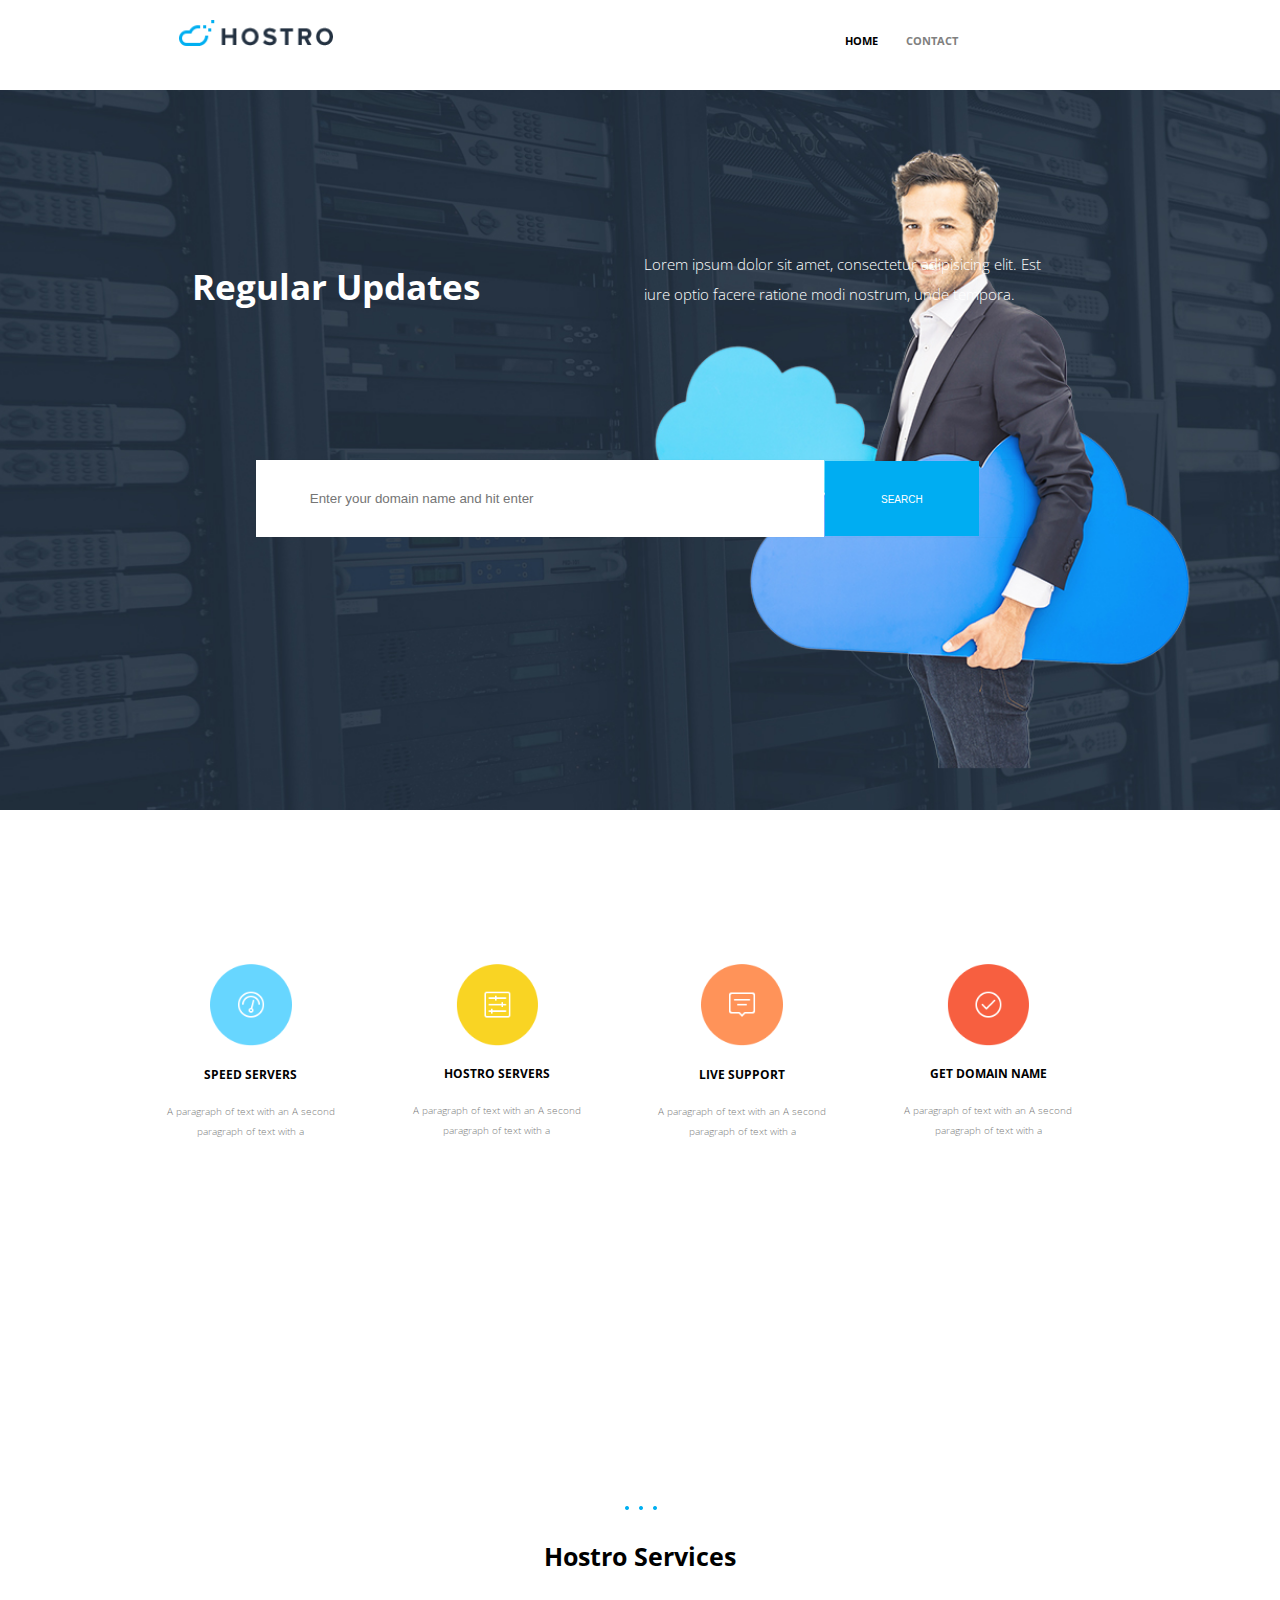
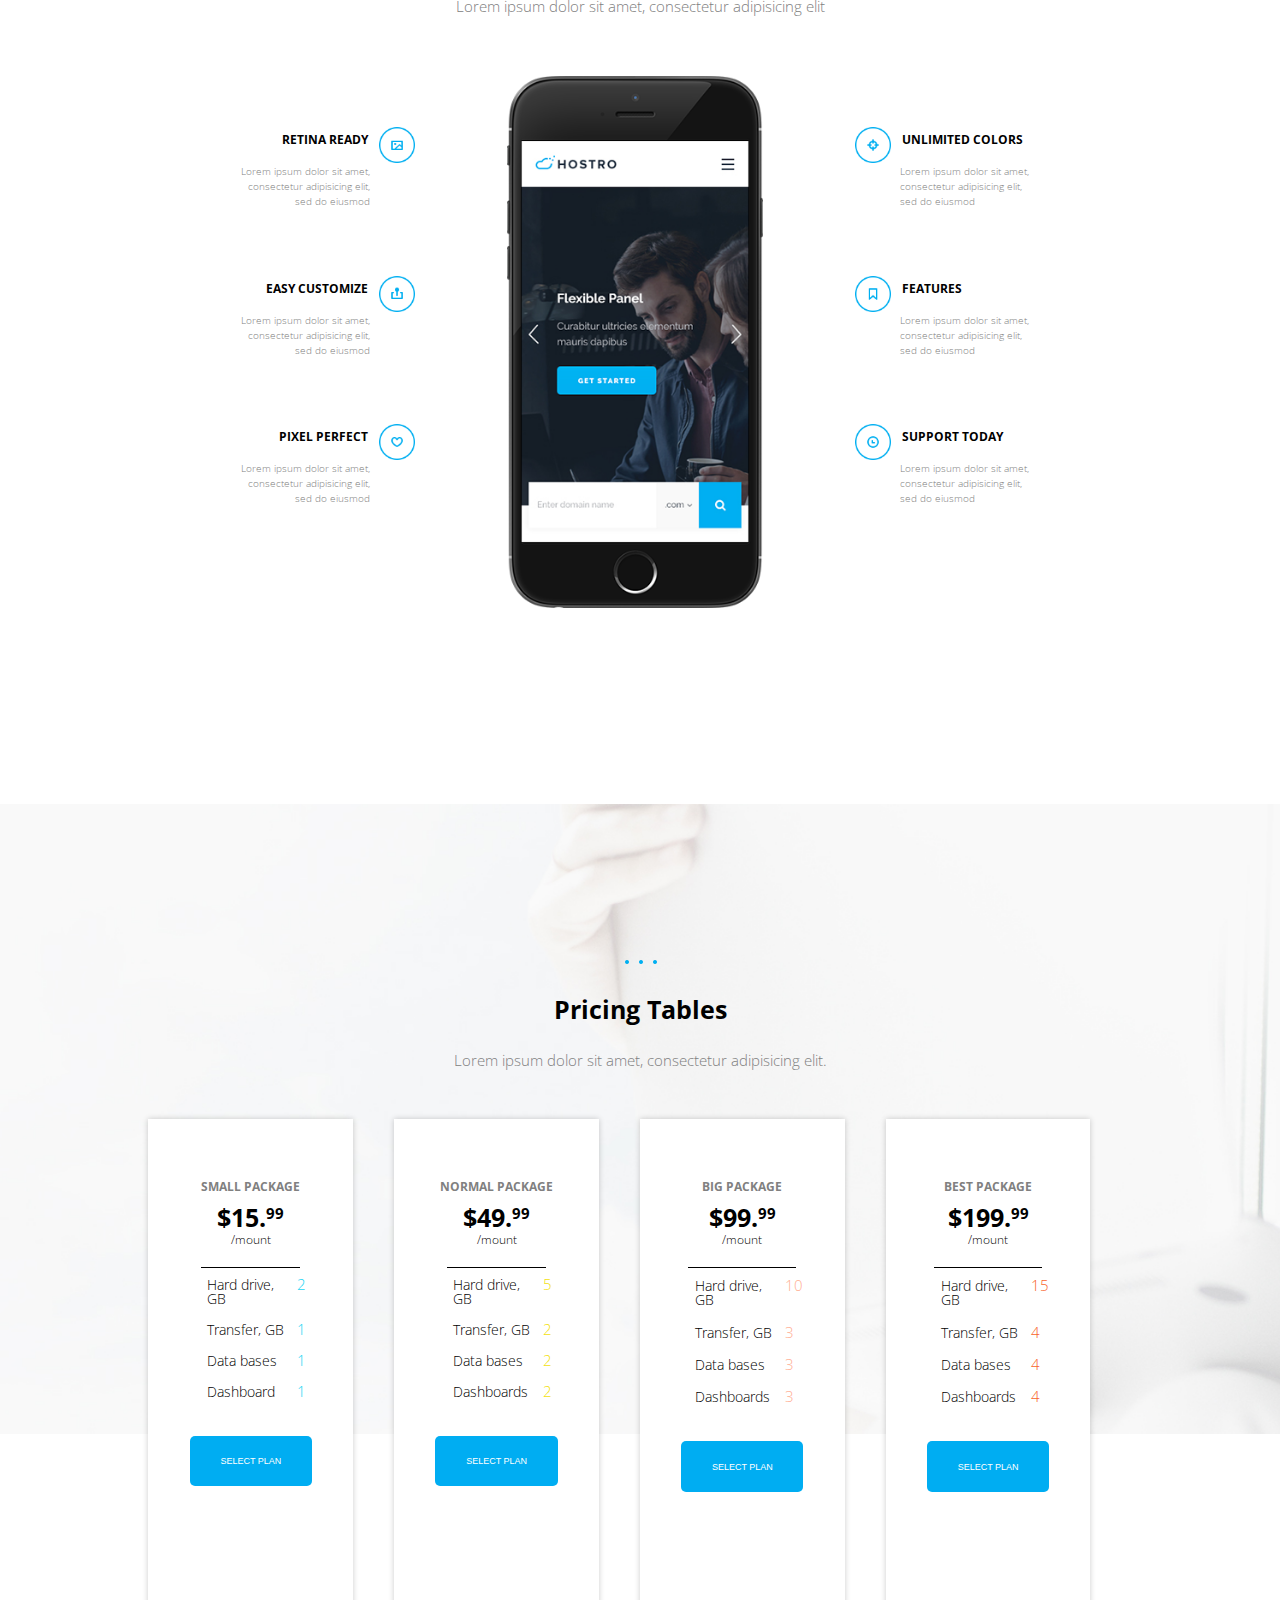
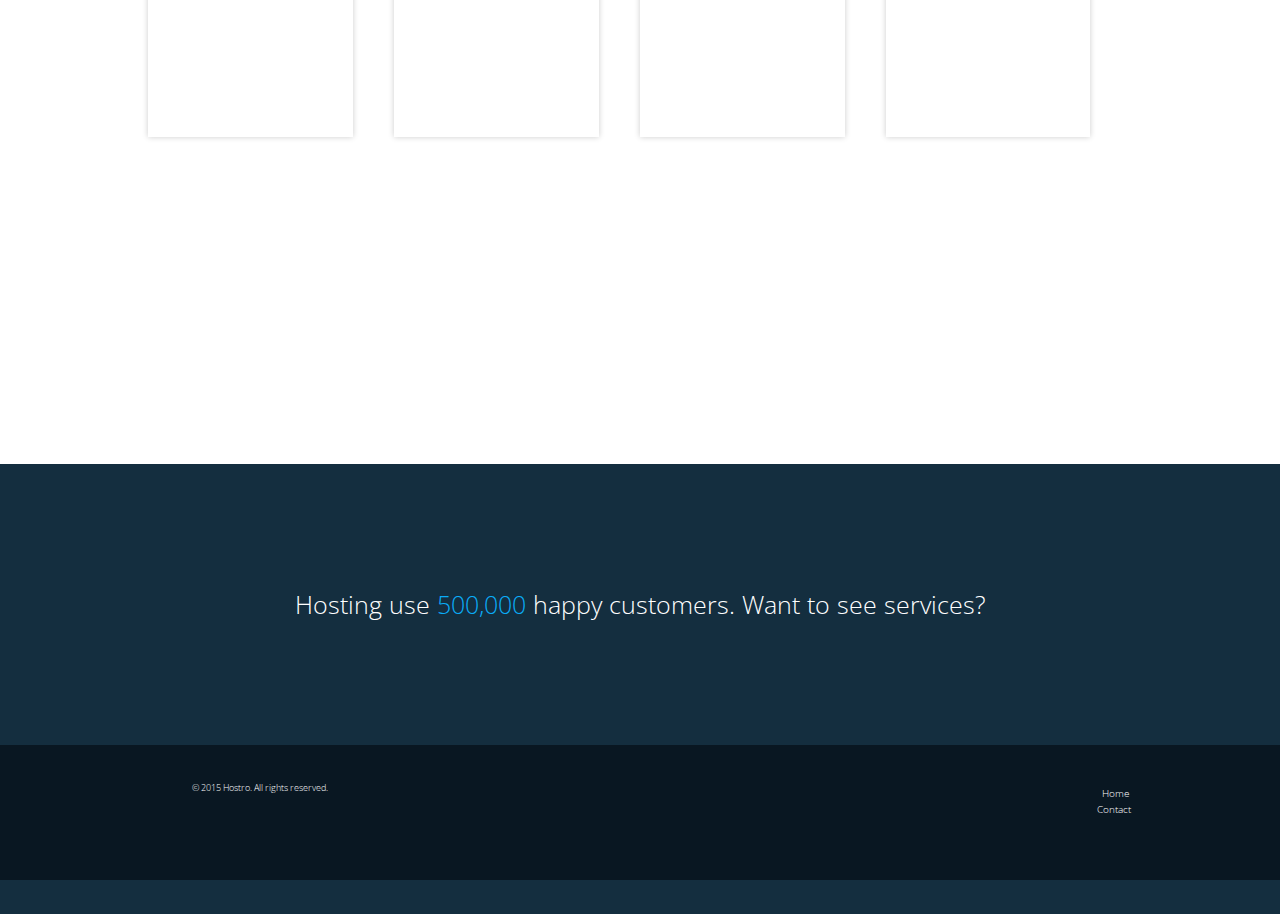
<file: index.html>
<!doctype html>
<html>
<head>
	<meta charset="UTF-8">
	<title> Trabajo Practico 1 </title>

	<link rel="stylesheet" href="css/reset.css">

	<link href='https://fonts.googleapis.com/css?family=Open+Sans:400,300,300italic,400italic,600,600italic,700,700italic,800,800italic' rel='stylesheet' type='text/css'>

	<link href='https://fonts.googleapis.com/css?family=Raleway:400,400italic' rel='stylesheet' type='text/css'>

	<link rel="stylesheet" href="http://code.ionicframework.com/ionicons/2.0.1/css/ionicons.min.css">
	
	<link rel="stylesheet"  href="css/style.css">

</head>

<body>
	<header>
		<nav class="menu">
 			<img src="images/header-logo.png" alt="logo">
 		
 			<ul class="listamenu">
 				<li><a href="index.html">Home</a></li>
 				<li><a href="contacto.html"><span class="contact1">Contact</a></li>
 			</ul>
 		</nav>
 	</header>

	<section id="seccion1">
 		<article class="parrafo1">
 			<h1>
 				Regular Updates
 			</h1>
 			<p>
 				Lorem ipsum dolor sit amet, consectetur adipisicing elit. Est iure optio facere ratione modi nostrum, unde tempora.
 			</p>

 		</article>

		<aside>
			<form method="get" action="enviador.php">
			<input class="buscador1 " type="search2" name="search" placeholder="Enter your domain name and hit enter"/>		
			<button class="search"><span class="ion-search"></span> 
					Search
			</button>
		</aside>
	</section>


	<section id="seccion2">
		
		<div class="contenedors1">
			<article class="iconos">
				<img src="images/icons/wid1.png">
				</img>
				<h4>
				Speed Servers 
				</h4>

				<p>
				A paragraph of text with an 
				A second paragraph of text with a 
				</p>

			</article>

			<article class="iconos">
				<img src="images/icons/wid2.png">
				</img>
				<h4> 
				Hostro Servers
				</h4>
				<p>
				A paragraph of text with an 
					A second paragraph of text with a 
				</p>
			</article>

			<article class="iconos ">
				<img src="images/icons/wid3.png">
				</img>
				<h4> 
				Live Support 
				</h4>
				<p>
				A paragraph of text with an 
					A second paragraph of text with a 
				</p>
			</article>

			<article class="iconos ">
				<img src="images/icons/wid4.png">
				</img>
				<h4> 
				Get Domain Name
				</h4>
				<p>
				A paragraph of text with an 
					A second paragraph of text with a 
				</p>

			</article>
	
		</div>
	</section>


	<section id="seccion3"> 
		
		<article class="s3encabezado">
			<img src="images/icons/threedot.png">
			<h1 class="titulo3 "> 
			Hostro Services
			</h1>

			<h6 class="subtitulo3"> 
			Lorem ipsum dolor sit amet, consectetur adipisicing elit
			</h6>
		</article>
		
		<div class="s3subcontenedor">
			<article class="s3sub1">
				<article>
					<img src="images/icons/ser1.png">
					</img>
					<h1 class="titulo3a tizquierda "> 
					Retina Ready 
					</h1>
					<p class="parrafo3 tizquierda2 "> 
					Lorem ipsum dolor sit amet, consectetur adipisicing elit, sed do eiusmod
					</p>
				</article>

				<article>
					<img src="images/icons/ser2.png">
					</img>
					<h1 class="titulo3a tizquierda "> 
					Easy Customize
					</h1>
					<p class="parrafo3 tizquierda2"> 
					Lorem ipsum dolor sit amet, consectetur adipisicing elit, sed do eiusmod
					</p>
				</article>

				<article>
					<img src="images/icons/ser3.png">
					</img>
					<h1 class="titulo3a tizquierda "> 
					Pixel Perfect 
					</h1>
					<p class="parrafo3 tizquierda2 "> 
					Lorem ipsum dolor sit amet, consectetur adipisicing elit, sed do eiusmod
					</p>
				</article>

			</article>

			<article class="s3sub2">
				<img src="images/iphone2.png">
				</img>
			</article>

			<article class="s3sub3">

				<article>
					<img src="images/icons/ser4.png">
					</img>
					<h1 class="titulo3a tderecha"> 
					Unlimited Colors
					</h1>
					<p class="parrafo3 tderecha2"> 
					Lorem ipsum dolor sit amet, consectetur adipisicing elit, sed do eiusmod
					</p>
				</article>

				<article>
					<img src="images/icons/ser5.png">
					</img>
					<h1 class="titulo3a tderecha"> 
					Features
					</h1>
					<p class="parrafo3 tderecha2"> 
					Lorem ipsum dolor sit amet, consectetur adipisicing elit, sed do eiusmod
					</p>
				</article>

				<article>
					<img src="images/icons/ser6.png">
					</img>
					<h1 class="titulo3a tderecha"> 
					Support Today 
					</h1>
					<p class="parrafo3 tderecha2"> 
					Lorem ipsum dolor sit amet, consectetur adipisicing elit, sed do eiusmod
					</p>
				</article>

			</article>
		</div>

	</section>

	<section id="seccion4">

		<article class="s4encabezado">
			<img src="images/icons/threedot.png">
			<h1 class="titulo4"> 
			Pricing Tables
			</h1>

			<h6 class="subtitulo4"> 
			Lorem ipsum dolor sit amet, consectetur adipisicing elit. 
			</h6>
		</article>

		<div class="s4contenedor">
			<article>
				<h1 class="titulo4a"> 
				Small Package 
				</h1>

				<h2 class="subtitulo4a"> 
				$15.<span class="precio ">99</span>
				</h2>

				<h3 class="subtitulo4b">
				/mount
				</h3>

				<table>
					<tr> 
						<td class="tablatexto">Hard drive, GB </td>
						<td class="ttexto2 textocyan">2</td>
					</tr>

					<tr>
						<td class="tablatexto"> Transfer, GB </td>
						<td class="ttexto2 textocyan">1</td>
					</tr>

					<tr>
						<td class="tablatexto"> Data bases</td>
						<td class="ttexto2 textocyan">1</td>
					</tr>

					<tr>
						<td class="tablatexto"> Dashboard </td>
						<td class="ttexto2 textocyan">1</td>
					</tr>

				</table>

				<button class="buttontabla"> 
				Select Plan
				</button>
			</article>

			<article>
				<h1 class="titulo4a"> 
				Normal Package
				</h1>

				<h2 class="subtitulo4a"> 
				$49.<span class="precio">99</span>
				</h2>

				<h3 class="subtitulo4b">
				/mount
				</h3>

				<table >
					<tr>
						<td class="tablatexto"> Hard drive, GB </td>
						<td class="ttexto2 textoamarillo">5</td>
					</tr>

					<tr>
						<td class="tablatexto">Transfer, GB</td>
						<td class="ttexto2 textoamarillo">2</td>
					</tr>

					<tr>
						<td class="tablatexto">Data bases</td>
						<td class="ttexto2 textoamarillo">2</td>
					</tr>

					<tr>
						<td class="tablatexto">Dashboards</td>
						<td class="ttexto2 textoamarillo">2</td>
					</tr>
				
				</table>

				<button class="buttontabla"> 
					Select Plan
				</button>
			</article>


			<article>
				<h1 class="titulo4a">
					Big Package
				</h1>

				<h2 class="subtitulo4a"> 
				$99.<span class="precio">99</span>
				</h2>

				<h3 class="subtitulo4b">
				/mount
				</h3>

				<table>
					<tr>
						<td class="tablatexto">Hard drive, GB</td>
						<td class="ttexto2 textonaranja">10</td>
					</tr>

					<tr>
						<td class="tablatexto">Transfer, GB</td>
						<td class="ttexto2 textonaranja">3</td>
					</tr>
				
					<tr>
						<td class="tablatexto">Data bases</td>
						<td class="ttexto2 textonaranja">3</td>
					</tr>

					<tr>
						<td class="tablatexto">Dashboards</td>
						<td class="ttexto2 textonaranja">3</td>
					</tr>

				</table>

				<button class="buttontabla"> Select Plan
				</button>
			</article>


			<article>
				<h1 class="titulo4a"> 
					Best Package 
				</h1>

				<h2 class="subtitulo4a"> 
				$199.<span class="precio">99</span>
				</h2>

				<h3 class="subtitulo4b">
				/mount
				</h3>

				<table>
					<tr>
						<td class="tablatexto">Hard drive, GB</td>
						<td class="ttexto2 textoanaranjado">15</td>
					</tr>

					<tr>
						<td class="tablatexto">Transfer, GB</td>
						<td class="ttexto2 textoanaranjado">4</td>
					</tr>
				
					<tr>
						<td class="tablatexto">Data bases</td>
						<td class="ttexto2 textoanaranjado">4</td>
					</tr>

					<tr>
						<td class="tablatexto">Dashboards</td>
						<td class="ttexto2 textoanaranjado">4</td>
					</tr>
				
				</table>


				<button class="buttontabla"> Select Plan
				</button>
			</article>
		</div>

	</section>


	<footer>
		<article>
			<h1 class="textofooter"> Hosting use 
				<span id="cantidad">500,000 </span> 
				happy customers. Want to see services?
			</h1>
		</article>

		<article class="footermenor">
			<h6 class="legales"> 
				© 2015 Hostro. All rights reserved. 
			</h6>

			<nav class="menuinferior">
				<ul>
					<li><a href="index.html">Home</a></li>
					<li><a href="contacto.html">Contact</a></li>
					<li><span class="ion-chevron-up"></a></li>
				</ul>
			</nav>
		</article>
	</footer>
</body>
</html>
</file>
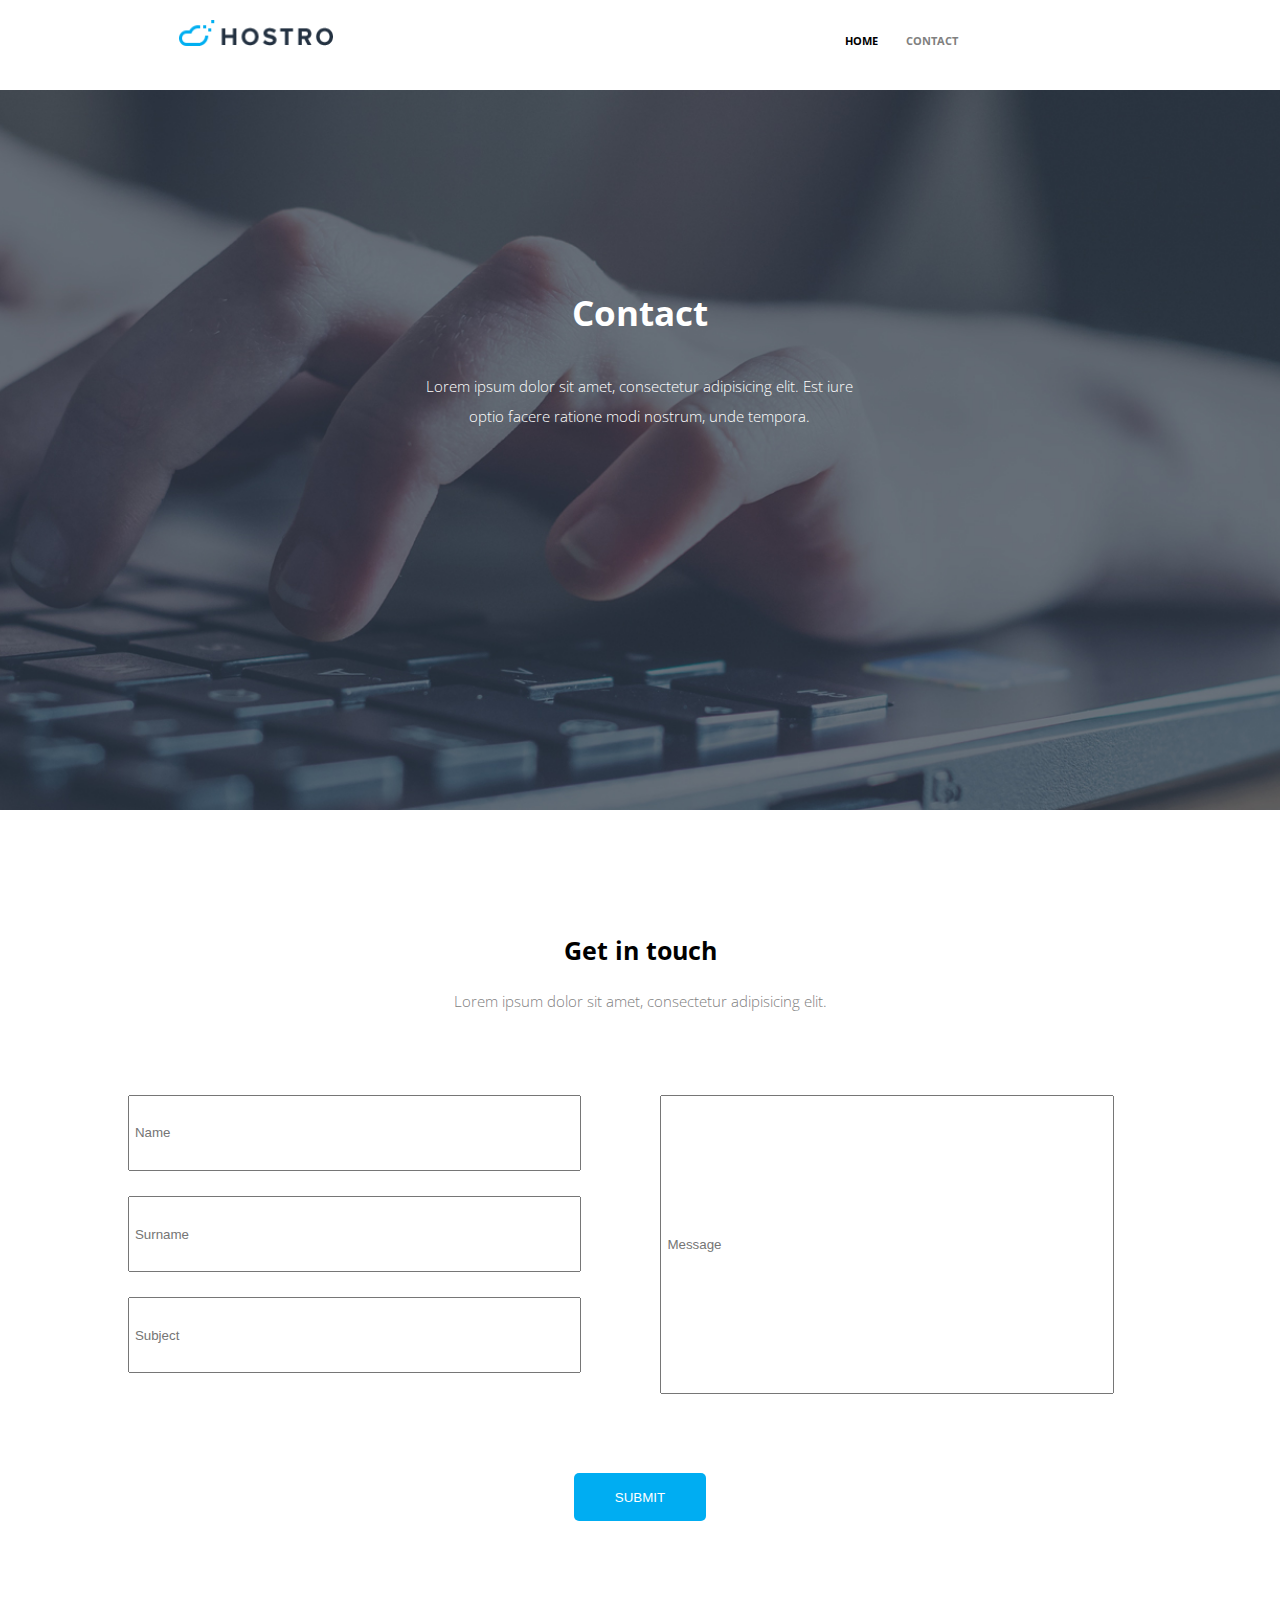
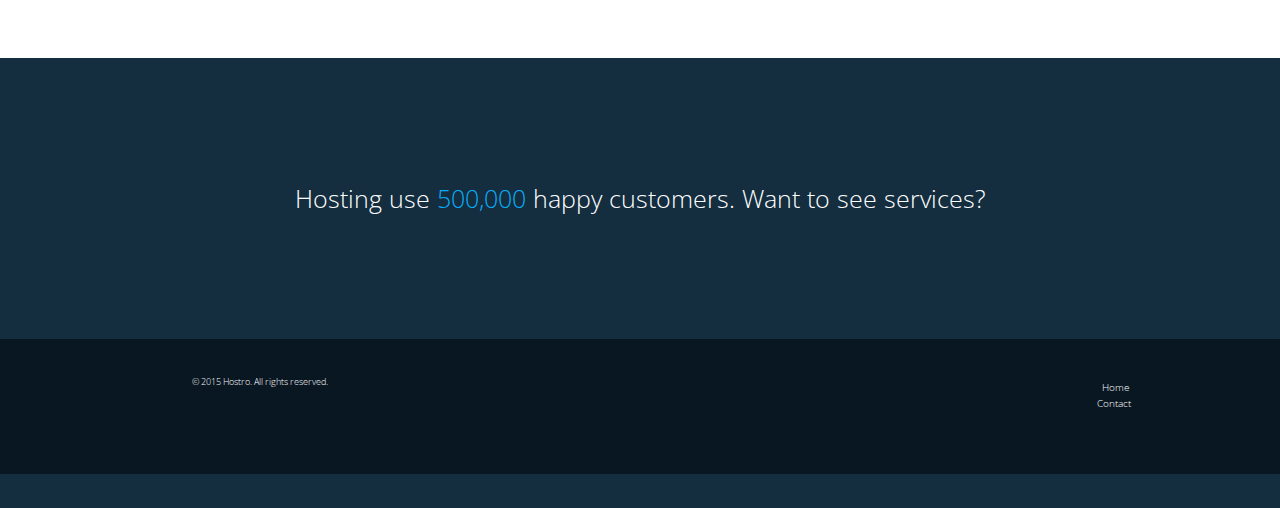
<file: contacto.html>
<!doctype html>
<html>
<head>
	<meta charset="UTF-8">
	<title> Trabajo Practico 1 </title>

	<link rel="stylesheet" href="css/reset.css">

	<link href='https://fonts.googleapis.com/css?family=Open+Sans:400,300,300italic,400italic,600,600italic,700,700italic,800,800italic' rel='stylesheet' type='text/css'>

	<link href='https://fonts.googleapis.com/css?family=Raleway:400,400italic' rel='stylesheet' type='text/css'>

	<link rel="stylesheet" href="http://code.ionicframework.com/ionicons/2.0.1/css/ionicons.min.css">
	
	<link rel="stylesheet"  href="css/style2.css">

</head>

<body>
	<header>
		<nav class="menu">
 			<img src="images/header-logo.png" alt="logo">
 		
 			<ul class="listamenu">
 				<li><a href="index.html">Home</a></li>
 				<li><a href="contacto.html"><span class="contact1">Contact</a></li>
 			</ul>
 		</nav>
 	</header>

	<section id="contacto1">
 		<article class="parrafo1">
 			<h1>
 				Contact
 			</h1>
 			<p>
 				Lorem ipsum dolor sit amet, consectetur adipisicing elit. Est iure optio facere ratione modi nostrum, unde tempora.
 			</p>

 		</article>
		
	</section>

	<section id="contacto2">	

		<article class="c2encabezado">
			
			<h1 class="titulo2"> 
			Get in touch
			</h1>

			<h6 class="subtitulo2"> 
			Lorem ipsum dolor sit amet, consectetur adipisicing elit. 
			</h6>
		</article>

		
		<article class="formulario">

			<form method="post" action="enviar.php">
		
				<article class="form1 f1">
					<input type="text" required placeholder="Name" class="contact">

					<input type="text" required placeholder="Surname" class="contact">

					<input type="text" required 	placeholder="Subject" class="contact">

				</article>

				<article class="form1 f2">

					<input type="textarea" required placeholder="Message" class="contact message">
		
				</article>
				

				<article class="f3">					
					<input type="submit" value="submit">	
				</article>

				

		</article>
	

	</section>

	<footer>
		<article>
			<h1 class="textofooter"> Hosting use 
				<span id="cantidad">500,000 </span> 
				happy customers. Want to see services?
			</h1>
		</article>

		<article class="footermenor">
			<h6 class="legales"> 
				© 2015 Hostro. All rights reserved. 
			</h6>

			<nav class="menuinferior">
				<ul>
					<li><a href="index.html">Home</a></li>
					<li><a href="contacto.html">Contact</a></li>
					<li><span class="ion-chevron-up"></a></li>
				</ul>
			</nav>
		</article>
	</footer>

</body>

</hmtl>
</file>
<file: css/style.css>
/* http://meyerweb.com/eric/tools/css/reset/ 
   v2.0 | 20110126
   License: none (public domain)
*/
html, body, div, span, applet, object, iframe,
h1, h2, h3, h4, h5, h6, p, blockquote, pre,
a, abbr, acronym, address, big, cite, code,
del, dfn, em, img, ins, kbd, q, s, samp,
small, strike, strong, sub, sup, tt, var,
b, u, i, center,
dl, dt, dd, ol, ul, li,
fieldset, form, label, legend,
table, caption, tbody, tfoot, thead, tr, th, td,
article, aside, canvas, details, embed,
figure, figcaption, footer, header, hgroup,
menu, nav, output, ruby, section, summary,
time, mark, audio, video {
  margin: 0;
  padding: 0;
  border: 0;
  font-size: 100%;
  font: inherit;
  vertical-align: baseline; }

/* HTML5 display-role reset for older browsers */
article, aside, details, figcaption, figure,
footer, header, hgroup, menu, nav, section {
  display: block; }

body {
  line-height: 1; }

ol, ul {
  list-style: none; }

blockquote, q {
  quotes: none; }

blockquote:before, blockquote:after,
q:before, q:after {
  content: '';
  content: none; }

table {
  border-collapse: collapse;
  border-spacing: 0; }

html, body {
  height: 100%; }

body {
  font-family: 'Open Sans', sans-serif; }

header {
  height: 10%; }
  header .menu {
    background-color: white;
    margin: auto;
    height: 100%;
    width: 80%; }
  header .menu img {
    width: 15%;
    margin: 2% 0 2% 5%; }
  header .menu ul li a {
    color: black;
    text-decoration: none;
    font-size: 11px;
    font-weight: bold;
    text-transform: uppercase;
    display: inline-block; }
  header .listamenu {
    list-style-type: none;
    float: right;
    margin: 3% 0% 3% 0%;
    height: 20%;
    width: 30%; }
  header .listamenu li {
    display: inline-block;
    margin-right: 8%; }
  header .contact1 {
    color: gray; }

#seccion1 {
  background-image: url("../images/indexbanner-bg3.jpg");
  background-repeat: no-repeat;
  background-size: cover;
  height: 80%;
  background-position: center; }
  #seccion1 .parrafo1 {
    width: 70%;
    margin: auto; }
  #seccion1 .parrafo1 h1 {
    font-size: 35px;
    font-weight: 700;
    color: white;
    width: 50%;
    display: inline-block;
    margin-top: 20%; }
  #seccion1 .parrafo1 p {
    display: inline-block;
    font-size: 15px;
    font-weight: 300;
    line-height: 30px;
    color: white;
    width: 45%;
    margin-top: 4%;
    margin-bottom: 4%; }
  #seccion1 aside {
    margin: auto;
    width: 60%; }
  #seccion1 form {
    display: block;
    box-shadow: 0px 0px 1px rgba(0, 0, 0, 0.1);
    height: 100%;
    width: 100%;
    margin-top: 15%; }
  #seccion1 .buscador1 {
    width: 60%;
    text-align: left;
    border: none;
    padding: 4% 7%; }
  #seccion1 .search {
    text-transform: uppercase;
    color: white;
    background-color: #00adf2;
    font-weight: 400;
    font-size: 10px;
    border: none;
    padding: 4.1% 7.3%;
    margin-left: -0.44%; }
  #seccion1 .ion-search {
    color: white;
    font-size: 11px; }

#seccion2 {
  height: 70%;
  position: relative; }
  #seccion2 .contenedors1 {
    margin: auto;
    width: 80%;
    height: 100%; }
  #seccion2 article {
    float: left;
    text-align: center;
    width: 20%;
    margin: 15% 2%; }
  #seccion2 img {
    display: inline-block;
    width: 40%;
    height: 40%;
    margin-bottom: 10%; }
  #seccion2 h4 {
    font-size: 12px;
    text-transform: uppercase;
    color: black;
    font-weight: 700;
    margin-bottom: 10%; }
  #seccion2 p {
    font-size: 10px;
    color: grey;
    font-weight: 300;
    line-height: 20px; }
  #seccion2 .iconos:hover {
    -webkit-transform: scale(1.35);
    transform: scale(1.35); }
  #seccion2 .iconos {
    -webkit-transition: 1.3s ease-in-out;
    -moz-transition: 1.3s ease-in-out;
    -o-transition: 1.3s ease-in-out;
    transition: 1.3s ease-in-out; }

#seccion3 {
  height: 100%;
  position: relative; }
  #seccion3 .s3encabezado {
    margin: auto;
    text-align: center;
    width: 80%;
    display: block;
    margin-top: 5%; }
  #seccion3 .s3encabezado img {
    margin-bottom: 3%; }
  #seccion3 .titulo3 {
    font-size: 25px;
    color: black;
    font-weight: 700;
    margin-bottom: 3%; }
  #seccion3 .subtitulo3 {
    font-size: 15px;
    font-weight: 300;
    color: grey; }
  #seccion3 .s3subcontenedor {
    width: 80%;
    height: 80%;
    margin: auto; }
  #seccion3 .s3subcontenedor article {
    float: left;
    width: 25%;
    margin: 6% 4%; }
  #seccion3 .s3sub1 article {
    display: block;
    float: right;
    width: 70%;
    margin-top: 20%; }
  #seccion3 .s3sub1 article img {
    float: right;
    display: inline-block;
    width: 20%;
    height: 20%; }
  #seccion3 .tizquierda {
    display: block;
    text-align: right;
    margin: 4% 26% 4% 0%; }
  #seccion3 .tizquierda2 {
    display: block;
    text-align: right;
    margin-top: 10%;
    margin-right: 25%; }
  #seccion3 .s3sub2 img {
    display: inline-block;
    width: 100%;
    z-index: 1;
    position: relative; }
  #seccion3 .s3sub3 article {
    display: block;
    float: left;
    width: 70%;
    margin-top: 20%; }
  #seccion3 .s3sub3 article img {
    float: left;
    display: inline-block;
    width: 20%;
    height: 20%; }
  #seccion3 .tderecha {
    display: block;
    text-align: left;
    margin: 4% 0% 4% 26%; }
  #seccion3 .tderecha2 {
    display: block;
    text-align: left;
    margin-top: 10%;
    margin-left: 25%; }
  #seccion3 .titulo3a {
    font-size: 12px;
    font-weight: 700;
    color: black;
    text-transform: uppercase; }
  #seccion3 .parrafo3 {
    font-size: 10px;
    color: grey;
    font-weight: 300;
    line-height: 15px; }

#seccion4 {
  background-image: url("../images/pricing-bg.jpg");
  background-repeat: no-repeat;
  background-size: auto 50%;
  position: center;
  width: 100%;
  height: 140%;
  position: relative; }
  #seccion4 .s4encabezado {
    margin: auto;
    text-align: center;
    width: 80%;
    display: block;
    padding-top: 12%; }
  #seccion4 .s4encabezado img {
    margin-bottom: 3%; }
  #seccion4 .titulo4 {
    font-size: 25px;
    color: black;
    font-weight: 700;
    margin-bottom: 3%; }
  #seccion4 .subtitulo4 {
    font-size: 15px;
    font-weight: 300;
    color: grey; }
  #seccion4 .s4contenedor {
    width: 80%;
    height: 70%;
    margin: auto; }
  #seccion4 .s4contenedor article {
    float: left;
    width: 20%;
    height: 70%;
    box-shadow: 0px 0px 6px rgba(0, 0, 0, 0.2);
    margin: 5% 2%;
    text-align: center;
    background-color: white; }
  #seccion4 .titulo4a {
    font-size: 12px;
    font-weight: 700;
    color: grey;
    text-transform: uppercase;
    text-align: center;
    margin-bottom: 5%;
    margin-top: 30%; }
  #seccion4 .subtitulo4a {
    font-size: 25px;
    font-weight: 700;
    color: black;
    text-align: center;
    margin-top: 6%; }
  #seccion4 .precio {
    font-size: 15px;
    font-weight: 700;
    color: black;
    vertical-align: 55%; }
  #seccion4 .subtitulo4b {
    font-size: 12px;
    font-weight: 300;
    color: black;
    text-align: center;
    margin-top: 2%;
    margin-bottom: 10%; }
  #seccion4 table {
    border-top: solid black 1px;
    margin: auto; }
  #seccion4 td {
    padding: 10% 6% 6% 6%; }
  #seccion4 .tablatexto {
    font-size: 14px;
    font-weight: 300;
    color: black;
    text-align: left; }
  #seccion4 .ttexto2 {
    font-size: 15px;
    font-weight: 300;
    text-align: center; }
  #seccion4 .textocyan {
    color: #25d4f3; }
  #seccion4 .textoamarillo {
    color: #f3df0e; }
  #seccion4 .textonaranja {
    color: #ffae93; }
  #seccion4 .textoanaranjado {
    color: #f8632b; }
  #seccion4 .buttontabla {
    font-size: 9px;
    text-transform: uppercase;
    color: white;
    background-color: #00adf2;
    font-weight: 500;
    border: none;
    margin-top: 15%;
    display: inline-block;
    padding: 10% 15%;
    border-radius: 5px; }

footer {
  background-color: #142e3f;
  height: 50%;
  text-align: center;
  position: relative; }
  footer footer article {
    text-align: center;
    margin: auto; }
  footer .textofooter {
    font-size: 25px;
    font-weight: 300;
    color: white;
    text-align: center;
    padding: 10% 0; }
  footer #cantidad {
    font-size: 25px;
    font-weight: 300;
    color: #0aacf7; }
  footer .footermenor {
    background-color: #091722;
    height: 30%; }
  footer .legales {
    font-size: 9px;
    font-weight: 300;
    color: white;
    text-align: left;
    float: left;
    margin: 3% 0% 3% 15%; }
  footer .menuinferior {
    list-style-type: none;
    float: right;
    margin: 3% 10% 3% 0%; }
  footer footer nav ul {
    list-style-type: none; }
  footer .menuinferior li {
    display: inline;
    margin-right: 8%; }
  footer .menuinferior ul li a {
    color: white;
    text-decoration: none;
    font-size: 10px;
    font-weight: 200; }
  footer .ion-chevron-up {
    color: white;
    text-decoration: none;
    font-size: 10px;
    font-weight: 200; }

@media screen and (max-width: 992px) and (min-width: 768px) {
  header .menu ul li a {
    font-size: 10px; }

  #seccion1 .parrafo1 h1 {
    font-size: 50px;
    width: 100%; }
  #seccion1 .parrafo1 p {
    width: 60%; }
  #seccion1 aside {
    width: 92%; }
  #seccion1 .search {
    margin-left: -0.5%; }

  #seccion2 {
    height: 100%; }
    #seccion2 article {
      width: 40%;
      float: none;
      margin: 10% 2% 3% 2%;
      display: inline-block; }
    #seccion2 img {
      width: 30%;
      height: 30%; }
    #seccion2 .iconos:hover {
      -webkit-transform: none;
      transform: none; }
    #seccion2 .iconos {
      -webkit-transition: none;
      -moz-transition: none;
      -o-transition: none;
      transition: none; }

  #seccion3 {
    height: 90%;
    position: relative; }
    #seccion3 .s3encabezado img {
      display: none; }

  #seccion4 {
    background-size: auto 25%;
    width: 100%;
    height: 210%; }
    #seccion4 .s4encabezado {
      padding-top: 15%;
      margin-bottom: 15%; }
    #seccion4 .s4encabezado img {
      display: none; }
    #seccion4 .s4contenedor {
      width: 80%;
      height: 45%; }
    #seccion4 .s4contenedor article {
      display: inline-block;
      float: none;
      width: 45%;
      margin: 2% 2% 2% 2%; }
    #seccion4 .titulo4a {
      margin-bottom: 5%;
      margin-top: 10%; }
    #seccion4 .subtitulo4a {
      font-size: 40px;
      margin-top: 5%; }
    #seccion4 .precio {
      vertical-align: 105%; }
    #seccion4 table {
      width: 80%; }
    #seccion4 td {
      padding: 5% 15% 6% 15%; }
    #seccion4 .buttontabla {
      margin-top: 5%;
      padding: 4% 28%;
      letter-spacing: 4px; }

  footer {
    height: 60%; }
    footer .textofooter {
      font-size: 30px; }
    footer #cantidad {
      font-size: 30px;
      font-weight: 500; }
    footer .footermenor {
      height: 40%; }
    footer .legales {
      text-align: center;
      float: none;
      margin: 0% 0% 0% 0%;
      padding: 3%; }
    footer .menuinferior {
      list-style-type: none;
      float: none;
      display: inline-block;
      margin: 0% 0% 0% 0%; }
    footer .menuinferior li {
      margin: 0% 5% 0% 5%; }
    footer .ion-chevron-up {
      display: none; } }
@media screen and (max-width: 768px) and (min-width: 501px) {
  header {
    height: 20%; }
    header .menu {
      height: 100%;
      margin-top: 5%;
      text-align: center; }
    header .menu img {
      width: 25%;
      margin: auto;
      text-align: center; }
    header .menu ul li a {
      font-size: 14px; }
    header .listamenu {
      float: none;
      margin: 2% 0% 0% 0%;
      height: 20%;
      width: 100%; }
    header .listamenu li {
      display: inline-block;
      width: 100%;
      margin-top: 2%; }

  #seccion1 {
    background-image: url("none");
    height: 18%;
    background-repeat: none;
    background-size: none; }
    #seccion1 .parrafo1 {
      display: none; }
    #seccion1 .parrafo1 h1 {
      display: none; }
    #seccion1 .parrafo1 p {
      display: none; }
    #seccion1 aside {
      margin: auto;
      width: 80%; }
    #seccion1 form {
      margin-top: 2%; }
    #seccion1 .buscador1 {
      width: 62.1%; }

  #seccion2 {
    height: 80%; }
    #seccion2 article {
      width: 40%;
      float: none;
      margin: 5% 2% 3% 2%;
      display: inline-block; }
    #seccion2 img {
      width: 30%;
      height: 30%; }
    #seccion2 .iconos:hover {
      -webkit-transform: none;
      transform: none; }
    #seccion2 .iconos {
      -webkit-transition: none;
      -moz-transition: none;
      -o-transition: none;
      transition: none; }

  #seccion3 {
    height: 240%;
    position: relative; }
    #seccion3 .s3encabezado img {
      display: none; }
    #seccion3 .s3subcontenedor {
      width: 80%;
      height: 80%;
      margin: auto; }
    #seccion3 .s3subcontenedor article {
      float: none;
      width: 80%;
      margin: auto;
      margin-top: 5%; }
    #seccion3 .s3sub1 article {
      display: block;
      float: none;
      width: 100%;
      margin-top: 8%; }
    #seccion3 .s3sub1 article img {
      float: left;
      display: inline-block;
      width: 10%;
      height: 10%;
      margin-right: 2%; }
    #seccion3 .tizquierda {
      display: inline-block;
      text-align: left;
      margin: 4% 0% 4% 0%; }
    #seccion3 .tizquierda2 {
      display: inline-block;
      text-align: left;
      margin-top: 2%;
      margin-left: 12%; }
    #seccion3 .s3sub2 img {
      display: inline-block;
      width: 50%;
      z-index: 0;
      padding: 0% 35% 0% 35%; }
    #seccion3 .s3sub3 article {
      display: block;
      float: none;
      width: 100%;
      margin-top: 10%; }
    #seccion3 .s3sub3 article img {
      float: left;
      display: inline-block;
      width: 10%;
      height: 10%;
      margin-right: 2%; }
    #seccion3 .tderecha {
      display: inline-block;
      text-align: left;
      margin: 4% 0% 4% 0%; }
    #seccion3 .tderecha2 {
      display: inline-block;
      text-align: left;
      margin-top: 2%;
      margin-left: 12%; }

  #seccion4 {
    background-size: auto 25%;
    width: 100%;
    height: 210%; }
    #seccion4 .s4encabezado {
      padding-top: 15%;
      margin-bottom: 25%; }
    #seccion4 .s4encabezado img {
      display: none; }
    #seccion4 .s4contenedor {
      width: 80%;
      height: 45%; }
    #seccion4 .s4contenedor article {
      display: inline-block;
      float: none;
      width: 45%;
      margin: 2% 2% 2% 2%; }
    #seccion4 .titulo4a {
      margin-bottom: 5%;
      margin-top: 10%; }
    #seccion4 .subtitulo4a {
      font-size: 40px;
      margin-top: 5%; }
    #seccion4 .precio {
      vertical-align: 105%; }
    #seccion4 table {
      width: 80%; }
    #seccion4 td {
      padding: 5% 15% 6% 15%; }
    #seccion4 .buttontabla {
      margin-top: 5%;
      padding: 4% 20%;
      letter-spacing: 4px; }

  footer {
    height: 65%; }
    footer .textofooter {
      font-size: 32px;
      padding: 10% 5%;
      line-height: 34px; }
    footer #cantidad {
      font-size: 32px;
      font-weight: 500; }
    footer .footermenor {
      height: 45%; }
    footer .legales {
      text-align: center;
      float: none;
      margin: 0% 0% 0% 0%;
      padding: 3%; }
    footer .menuinferior {
      list-style-type: none;
      float: none;
      display: inline-block;
      margin: 0% 0% 0% 0%; }
    footer .menuinferior li {
      margin: 0% 5% 0% 5%; }
    footer .ion-chevron-up {
      display: none; } }
@media screen and (max-width: 501px) and (min-width: 270px) {
  header {
    height: 20%; }

  .menu {
    height: 100%;
    margin-top: 10%;
    text-align: center; }

  .menu img {
    width: 35%;
    margin: auto;
    text-align: center; }

  .menu ul li a {
    font-size: 14px; }

  .listamenu {
    float: none;
    margin: 2% 0% 0% 0%;
    height: 20%;
    width: 100%; }

  .listamenu li {
    display: inline-block;
    width: 100%;
    margin-top: 2%; }

  #seccion1 {
    background-image: url("none");
    height: 15%;
    background-repeat: none;
    background-size: none; }
    #seccion1 .parrafo1 {
      display: none; }
    #seccion1 .parrafo1 h1 {
      display: none; }
    #seccion1 .parrafo1 p {
      display: none; }
    #seccion1 aside {
      margin: auto;
      width: 80%; }
    #seccion1 form {
      margin-top: 3%; }
    #seccion1 .buscador1 {
      width: 57%; }

  #seccion2 {
    height: 130%; }
    #seccion2 article {
      width: 100%;
      float: none;
      margin: 10% auto;
      display: block; }
    #seccion2 #seccion2 article h4 {
      margin-bottom: 5%; }
    #seccion2 img {
      width: 20%;
      height: 20%;
      margin-bottom: 5%; }
    #seccion2 .iconos:hover {
      -webkit-transform: none;
      transform: none; }
    #seccion2 .iconos {
      -webkit-transition: none;
      -moz-transition: none;
      -o-transition: none;
      transition: none; }

  #seccion3 {
    height: 190%;
    position: relative; }
    #seccion3 .s3encabezado img {
      display: none; }
    #seccion3 .s3subcontenedor {
      width: 80%;
      height: 80%;
      margin: auto; }
    #seccion3 .s3subcontenedor article {
      float: none;
      width: 80%;
      margin: auto;
      margin-top: 10%; }
    #seccion3 .s3sub1 article {
      display: block;
      float: none;
      width: 100%;
      margin-top: 10%; }
    #seccion3 .s3sub1 article img {
      float: left;
      display: inline-block;
      width: 10%;
      height: 10%;
      margin-right: 2%; }
    #seccion3 .tizquierda {
      display: inline-block;
      text-align: left;
      margin: 4% 0% 4% 0%; }
    #seccion3 .tizquierda2 {
      display: inline-block;
      text-align: left;
      margin-top: 2%;
      margin-left: 12%; }
    #seccion3 .s3sub2 img {
      display: inline-block;
      width: 50%;
      z-index: 0;
      padding: 0% 25% 0% 25%;
      margin: 5%; }
    #seccion3 .s3sub3 article {
      display: block;
      float: none;
      width: 100%;
      margin-top: 10%; }
    #seccion3 .s3sub3 article img {
      float: left;
      display: inline-block;
      width: 10%;
      height: 10%;
      margin-right: 2%; }
    #seccion3 .tderecha {
      display: inline-block;
      text-align: left;
      margin: 4% 0% 4% 0%; }
    #seccion3 .tderecha2 {
      display: inline-block;
      text-align: left;
      margin-top: 2%;
      margin-left: 12%; }

  #seccion4 {
    background-size: auto 15%;
    width: 100%;
    height: 210%; }
    #seccion4 .s4encabezado {
      padding-top: 15%;
      margin-bottom: 25%; }
    #seccion4 .s4encabezado img {
      display: none; }
    #seccion4 .s4contenedor {
      width: 80%;
      height: 80%; }
    #seccion4 .s4contenedor article {
      display: inline-block;
      float: none;
      width: 45%;
      height: 40%;
      margin: 5% 2% 5% 2%; }
    #seccion4 .titulo4a {
      margin-bottom: 6%;
      margin-top: 11%; }
    #seccion4 .subtitulo4a {
      font-size: 40px;
      margin-top: 5%; }
    #seccion4 .precio {
      vertical-align: 105%; }
    #seccion4 table {
      width: 75%; }
    #seccion4 td {
      padding: 10% 15% 6% 15%; }
    #seccion4 .buttontabla {
      margin-top: 9%;
      padding: 6% 11%;
      letter-spacing: 4px; }

  footer {
    height: 40%; }
    footer .textofooter {
      font-size: 15px;
      padding: 10% 2%; }
    footer #cantidad {
      font-size: 15px;
      font-weight: 500; }
    footer .footermenor {
      height: 45%; }
    footer .legales {
      text-align: center;
      float: none;
      margin: 0% 0% 0% 0%;
      padding: 3%; }
    footer .menuinferior {
      list-style-type: none;
      float: none;
      display: inline-block;
      margin: 0% 0% 0% 0%; }
    footer .menuinferior li {
      margin: 0% 5% 0% 5%; }
    footer .ion-chevron-up {
      display: none; } }

/*# sourceMappingURL=style.css.map */
</file>
<file: css/style2.css>
/* http://meyerweb.com/eric/tools/css/reset/ 
   v2.0 | 20110126
   License: none (public domain)
*/
html, body, div, span, applet, object, iframe,
h1, h2, h3, h4, h5, h6, p, blockquote, pre,
a, abbr, acronym, address, big, cite, code,
del, dfn, em, img, ins, kbd, q, s, samp,
small, strike, strong, sub, sup, tt, var,
b, u, i, center,
dl, dt, dd, ol, ul, li,
fieldset, form, label, legend,
table, caption, tbody, tfoot, thead, tr, th, td,
article, aside, canvas, details, embed,
figure, figcaption, footer, header, hgroup,
menu, nav, output, ruby, section, summary,
time, mark, audio, video {
  margin: 0;
  padding: 0;
  border: 0;
  font-size: 100%;
  font: inherit;
  vertical-align: baseline; }

/* HTML5 display-role reset for older browsers */
article, aside, details, figcaption, figure,
footer, header, hgroup, menu, nav, section {
  display: block; }

body {
  line-height: 1; }

ol, ul {
  list-style: none; }

blockquote, q {
  quotes: none; }

blockquote:before, blockquote:after,
q:before, q:after {
  content: '';
  content: none; }

table {
  border-collapse: collapse;
  border-spacing: 0; }

html, body {
  height: 100%; }

body {
  font-family: 'Open Sans', sans-serif; }

header {
  height: 10%; }
  header .menu {
    background-color: white;
    margin: auto;
    height: 100%;
    width: 80%; }
  header .menu img {
    width: 15%;
    margin: 2% 0 2% 5%; }
  header .menu ul li a {
    color: black;
    text-decoration: none;
    font-size: 11px;
    font-weight: bold;
    text-transform: uppercase;
    display: inline-block; }
  header .listamenu {
    list-style-type: none;
    float: right;
    margin: 3% 0% 3% 0%;
    height: 20%;
    width: 30%; }
  header .listamenu li {
    display: inline-block;
    margin-right: 8%; }
  header .contact1 {
    color: gray; }

#contacto1 {
  background-image: url("../images/indexbanner-bg2.jpg");
  background-repeat: no-repeat;
  background-size: cover;
  height: 80%;
  background-position: center; }
  #contacto1 .parrafo1 {
    width: 80%;
    margin: auto;
    text-align: center; }
  #contacto1 .parrafo1 h1 {
    font-size: 35px;
    font-weight: 700;
    color: white;
    width: 100%;
    display: inline-block;
    margin-top: 20%;
    text-align: center; }
  #contacto1 .parrafo1 p {
    display: inline-block;
    font-size: 15px;
    font-weight: 300;
    line-height: 30px;
    color: white;
    width: 45%;
    margin-top: 4%;
    text-align: center; }

#contacto2 {
  width: 100%;
  height: 80%;
  position: relative; }
  #contacto2 .c2encabezado {
    margin: auto;
    text-align: center;
    width: 80%;
    display: block;
    margin-top: 10%; }
  #contacto2 .titulo2 {
    font-size: 25px;
    color: black;
    font-weight: 700;
    margin-bottom: 3%; }
  #contacto2 .subtitulo2 {
    font-size: 15px;
    font-weight: 300;
    color: grey;
    margin-bottom: 6%; }
  #contacto2 .formulario {
    width: 80%;
    height: 70%;
    margin: auto; }
  #contacto2 .formulario form {
    height: 100%; }
  #contacto2 .form1 {
    width: 48%;
    height: 70%;
    margin: auto; }
  #contacto2 .formulario input[type="text"] {
    display: inline-block;
    height: 20%;
    padding-left: 1%;
    width: 90%;
    margin: 5% 5% 0% 0%; }
  #contacto2 .f1 {
    float: left; }
  #contacto2 .formulario input[type="textarea"] {
    display: inline-block;
    height: 83%;
    padding-left: 1%;
    width: 90%;
    margin: 5% 5% 0% 0%; }
  #contacto2 .f2 {
    float: right; }
  #contacto2 .f3 {
    height: 20%;
    width: 80%;
    position: relative;
    top: 10%;
    margin: auto; }
  #contacto2 .formulario input[type="submit"] {
    padding: 2% 5%;
    display: block;
    margin: auto;
    padding: 2% 5%;
    display: block;
    margin: auto;
    border-radius: 5px;
    color: white;
    background-color: #00adf2;
    border: none;
    text-transform: uppercase; }

footer {
  background-color: #142e3f;
  height: 50%;
  text-align: center;
  position: relative; }
  footer footer article {
    text-align: center;
    margin: auto; }
  footer .textofooter {
    font-size: 25px;
    font-weight: 300;
    color: white;
    text-align: center;
    padding: 10% 0; }
  footer #cantidad {
    font-size: 25px;
    font-weight: 300;
    color: #0aacf7; }
  footer .footermenor {
    background-color: #091722;
    height: 30%; }
  footer .legales {
    font-size: 9px;
    font-weight: 300;
    color: white;
    text-align: left;
    float: left;
    margin: 3% 0% 3% 15%; }
  footer .menuinferior {
    list-style-type: none;
    float: right;
    margin: 3% 10% 3% 0%; }
  footer footer nav ul {
    list-style-type: none; }
  footer .menuinferior li {
    display: inline;
    margin-right: 8%; }
  footer .menuinferior ul li a {
    color: white;
    text-decoration: none;
    font-size: 10px;
    font-weight: 200; }
  footer .ion-chevron-up {
    color: white;
    text-decoration: none;
    font-size: 10px;
    font-weight: 200; }

/*# sourceMappingURL=style2.css.map */
</file>
